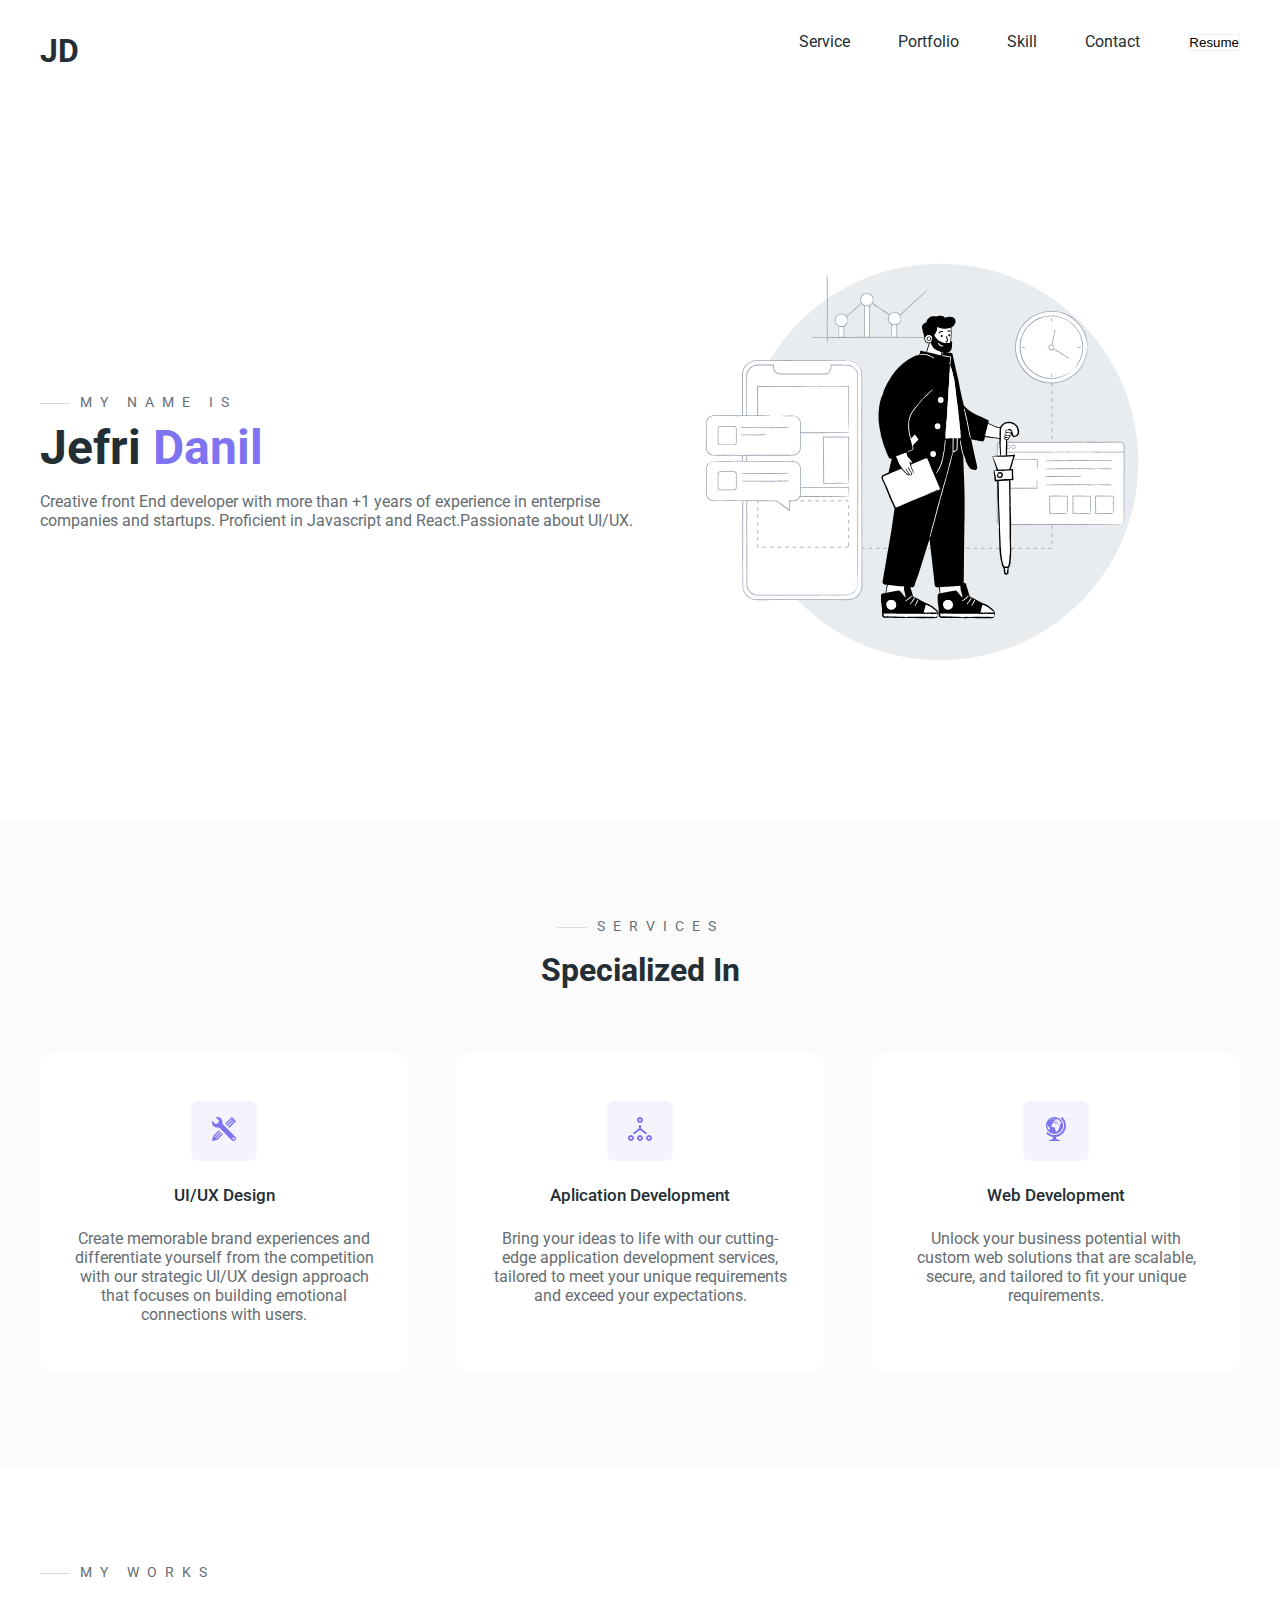
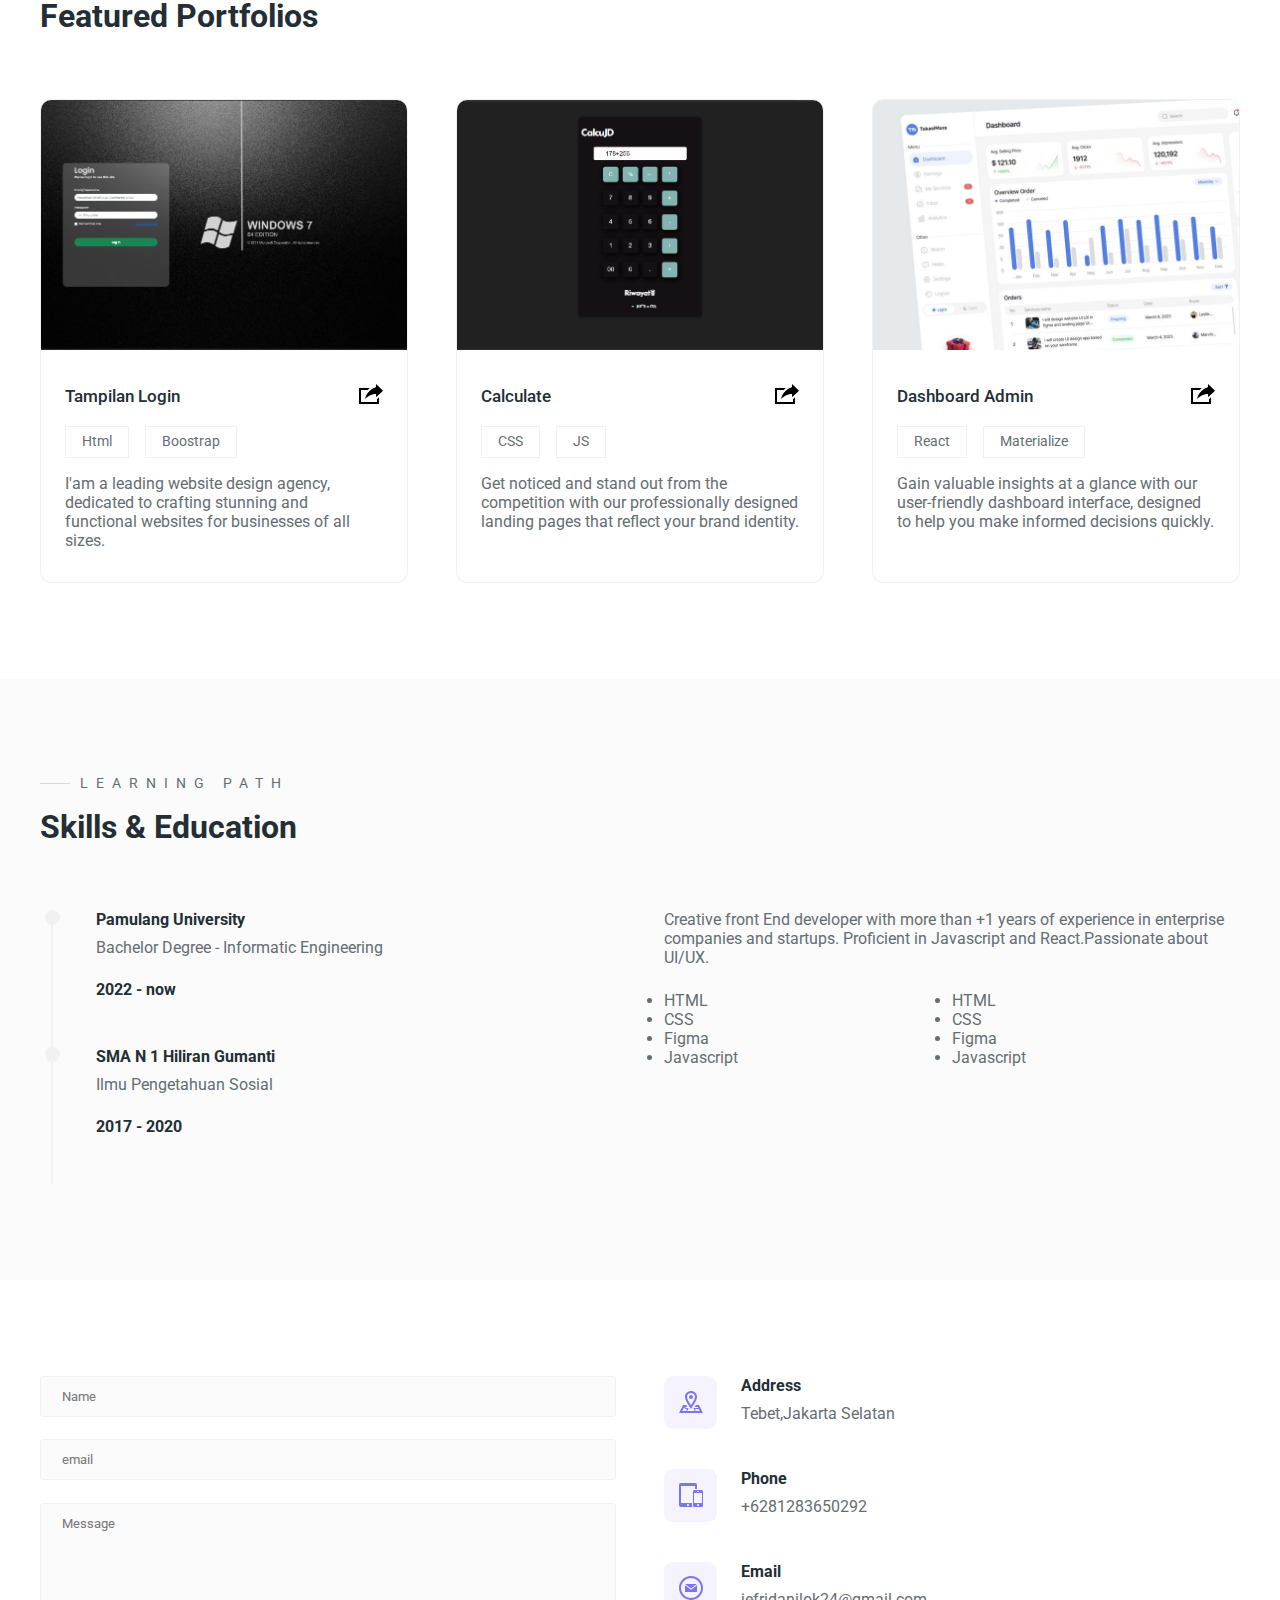
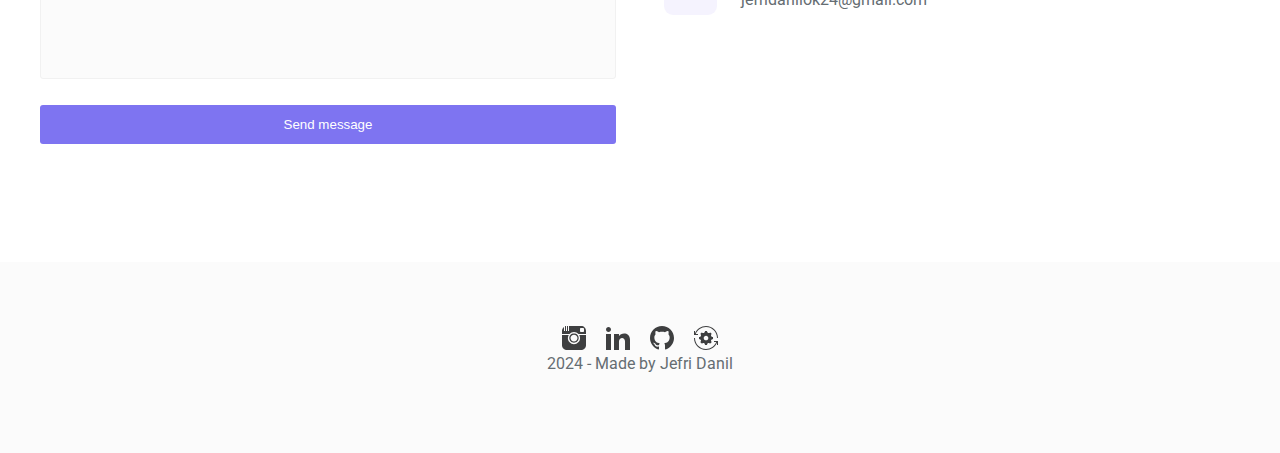
<file: index.html>
<!DOCTYPE html>
<html lang="en">
<head>
    <meta charset="UTF-8"/>
    <meta http-equiv="X-UA-Compatible" content="IE=edge"/>
    <meta name="viewport" content="width=device-width, inital-scale=1.0"/>
    <title>jefriDanilWeb</title>
    <link rel="shortcut icon" href="images/favicon_io/favicon.ico" type="image/x-icon">
    <link rel="stylesheet" href="style/style.css"/>
    <link rel="stylesheet" href="style/responsive.css">
</head>
<body>

    <!--header-->
    <header>
        <div class="main-container">
            <div class="nav">
                <div class="logo">
                    <a href="/">JD</a>
                </div>

                <nav>
                    <ul>
                        <li><a href="#services">Service</a></li>
                        <li><a href="#potofolios">Portfolio</a></li>
                        <li><a href="#skills">Skill</a></li>
                        <li><a href="#contact">Contact</a></li>
                        <li><a href="resume.pdf" target="_blank">
                            <button class="btn">Resume</button></a></li>
                    </ul>
                </nav>
                <div class="burger">
                    <div class="line-1"></div>
                    <div class="line-2"></div>
                    <div class="line-3"></div>
                </div>
            </div>
            <section id="hero">
                <div class="hero-left">
                    <h3 class="pre-title">My name is</h3>
                    <h1 class="hero-name">  Jefri <span> Danil</span></h1>
                    <p>
                        Creative front End developer with more than +1 years of experience in enterprise companies and startups. Proficient in Javascript and React.Passionate about UI/UX.
                    </p>
                </div>
                <div class="hero-right">
                    <img src="images/sapiens (1).svg" alt="foto1">
    
                </div>
            </section>
        </div>
    </header>
    <!--end of header-->

    <!--services-->
    <section id="services">
        <div class="services main-container">
            <h3 class="pre-title">services</h3>
            <h1 class="section-title services-title">Specialized In</h1>
            <div class="grid-3">
                <!--services 1-->
                <div class="service">
                    <div class="service-icon">
                        <svg xmlns="http://www.w3.org/2000/svg" width="24" height="24" viewBox="0 0 24 24"><path d="M23.27 19.743l-11.946-11.945c-.557-.557-.842-1.331-.783-2.115.115-1.485-.395-3.009-1.529-4.146-1.03-1.028-2.375-1.537-3.723-1.537-.507 0-1.015.072-1.506.216l3.17 3.17c.344 1.589-1.959 3.918-3.566 3.567l-3.17-3.17c-.145.492-.217 1-.217 1.509 0 1.347.51 2.691 1.537 3.721 1.135 1.136 2.66 1.646 4.146 1.53.783-.06 1.557.226 2.113.783l11.947 11.944c.468.468 1.103.73 1.763.73 1.368 0 2.494-1.108 2.494-2.494 0-.638-.244-1.276-.73-1.763zm-1.77 2.757c-.553 0-1-.448-1-1s.447-1 1-1 1 .448 1 1-.447 1-1 1zm-8.375-15.753l6.723-6.747 4.152 4.128-6.722 6.771-1.012-1.012 5.488-5.533c.165-.165.165-.435-.001-.602-.166-.165-.436-.165-.601 0l-5.489 5.533-.935-.936 5.495-5.539c.166-.166.166-.437 0-.603-.168-.166-.436-.166-.603.001l-5.494 5.539-1.001-1zm-3.187 9.521l-5.308 5.35c-.166.166-.437.166-.603 0-.165-.166-.166-.436 0-.602l5.308-5.351-.936-.935-5.301 5.343c-.165.168-.435.167-.601.001-.166-.167-.166-.436 0-.602l5.3-5.343-1.004-1.004-5.745 5.787-1.048 5.088 5.203-.937 5.743-5.786-1.008-1.009z"/>
                        </svg>
                    </div>
                    <h4>UI/UX Design</h4>
                    <p>
                        Create memorable brand experiences and differentiate yourself from the competition with our strategic UI/UX design approach that focuses on building emotional connections with users.
                    </p>
                </div>
                <!--services 2-->
                <div class="service">
                    <div class="service-icon">
                        <svg xmlns="http://www.w3.org/2000/svg" width="24" height="24" viewBox="0 0 24 24"><path d="M3 20c.552 0 1 .449 1 1s-.448 1-1 1-1-.449-1-1 .448-1 1-1zm0-2c-1.656 0-3 1.343-3 3s1.344 3 3 3 3-1.343 3-3-1.344-3-3-3zm9 2c.552 0 1 .449 1 1s-.448 1-1 1-1-.449-1-1 .448-1 1-1zm0-2c-1.656 0-3 1.343-3 3s1.344 3 3 3 3-1.343 3-3-1.344-3-3-3zm0-16c.552 0 1 .449 1 1s-.448 1-1 1-1-.449-1-1 .448-1 1-1zm0-2c-1.656 0-3 1.343-3 3s1.344 3 3 3 3-1.343 3-3-1.344-3-3-3zm9 20c.552 0 1 .449 1 1s-.448 1-1 1-1-.449-1-1 .448-1 1-1zm0-2c-1.656 0-3 1.343-3 3s1.344 3 3 3 3-1.343 3-3-1.344-3-3-3zm-1.577-1.721l-6.423-5.028v-3.352c-.323.066-.658.101-1 .101s-.677-.035-1-.101v3.352l-6.424 5.028c.695.233 1.323.602 1.844 1.093l5.58-4.372 5.579 4.373c.522-.492 1.15-.861 1.844-1.094z"/>
                        </svg>
                    </div>
                    <h4>Aplication Development</h4>
                    <p>
                        Bring your ideas to life with our cutting-edge application development services, tailored to meet your unique requirements and exceed your expectations.
                    </p>
                </div>
                <!--services 3-->
                <div class="service">
                    <div class="service-icon">
                       <svg width="24" height="24" xmlns="http://www.w3.org/2000/svg" fill-rule="evenodd" clip-rule="evenodd"><path d="M10.523 18.05c5.243 0 9.5-4.257 9.5-9.5 0-3.023-1.254-5.182-3.189-7.149l1.399-1.401c2.306 2.098 3.757 5.12 3.767 8.48.017 5.844-4.335 10.689-9.977 11.441v.079c0 1.875 1.525 3 3 3h1v1h-11v-1h1c1.499 0 3-1.15 3-3v-.07c-2.755-.352-5.231-1.68-7.023-3.626l1.434-1.411c1.941 1.981 4.185 3.157 7.089 3.157m-8.5-9.5c0-4.694 3.806-8.5 8.5-8.5 4.688 0 8.5 3.802 8.5 8.5 0 4.695-3.806 8.5-8.5 8.5-4.693 0-8.5-3.805-8.5-8.5m11.819-1.777c.032.097.404.523.488.57.199.111.197.432.394.583.375.289.271 1.106.821.609.367-.332 1.086-.963.895-1.538-.101-.304-.566-.081-.709.028-.154-.08-.713-.69-.493-.77.109-.039.348.281.433.33l.41-.006c.116.245.89-.253 1.073-.182l.146.098c-.614-2.021-2.108-3.662-4.034-4.475.036.118-.323.135-.373.259-.048.123-.162.288-.213.354-.088.114-.342.066-.293-.071.052-.143.299-.198-.074-.232-.382-.034-.487-.292-.871.03-.114.096-.2.245-.274.371l-.467.34c-.104.166.06.44.26.318.053-.031.656.554.579.082-.05-.313.168-.526.172-.761.003-.158.241-.056.177.026-.082.104-.175.458.044.476.083.006.291-.137.364-.074-.081-.001-.271.329-.257.324-.093.041-.2-.018-.129.18.064.195-.351.172-.426.212-.03.017-.357-.097-.349-.023-.113-.094.031-.325-.063-.364-.093.145-.05.441-.253.441-.173 0-.413.196-.517.316-.075.082-.523.264-.572.258.257.027.245.215.225.376-.053.372-.854.027-.821.168.032.135-.092.503-.12.621-.025.108.345.177.324.23.002-.006.501-.171.55-.214l.113-.252c.094-.063.193-.114.299-.153l.129-.223c.043-.017.553-.095.589-.078.128.059.366.303.455.413.032.042.195.102.195.162l-.003.192c.088.166.111-.345.074-.249 0-.163.119.06.148.043l-.565-.562c-.175-.295.467.156.552.211.08.055.243.54.459.43l.092-.196.386-.077c-.294.214.195.493.163.48l-.008-.003.008.003c.132.057.212-.052.297-.021.047.019.568.013.485-.07.13.065.07.641-.037.731-.175.145-1.014.085-1.201-.051-.311-.223-.256.24-.407.303-.291.12-.725-.386-1.034-.413l-.011-.001.011.001c.132.001.002-.384.002-.411-.119-.147-.876.016-1.075.043-.373.05-.763.045-1.05.277-.202.164-.204.43-.41.559-.132.084-.277.056-.391.164-.201.19-.432.473-.545.725-.047.105.061.357.035.493-.263.83.066 1.981 1.072 2.108.245.031.499.163.745.089.198-.059.371-.193.583-.208.294-.02.171.413.575.295.195-.057.284.134.284.28-.064.306-.208.476.07.69.188.147.345.356.379.608.02.142.153.386-.011.47-.117.059-.202.396-.201.506.024.129.285.375.363.484.114.157.032.341.124.518.095.181.186.32.252.503.087.253.748-.005.903-.005.525.004.791-.735 1.159-.964.208-.128.151-.48.399-.661.23-.169.475-.27.496-.579.018-.268-.202-.828-.081-1.055.146-.271 1.691-2.455 1.231-2.564l-.653.31c-.126.011-.613-.516-.74-.643-.237-.237-.341-.659-.534-.949-.115-.169-.457-.505-.457-.716.015.039.159.281.225.23l.015-.107-.003-.012.003.012m-10.402 1.777c0-.383.039-.756.098-1.123l.207.13c.08.097.08.51.12.645.098.342.343.533.53.843.109.186.293.655.235.849.077-.127.766.583.892.731.295.349.523.771.042 1.115-.154.112.236.808.035.979l-.259.066c-.159.098-.166.283-.117.448-1.106-1.25-1.783-2.887-1.783-4.683m10.162-4.125c.058-.006-.076.119-.076.119.024.182.157.281.412.373.308.112.027.322-.151.273-.098-.027-.605-.181-.623.018 0 .118-.481 0-.406-.124.052-.084.035-.275.132-.399.136-.181.268-.082.273.023 0 .279.282-.264.439-.283m-3.86-.434l.107-.066c.009-.06.055-.126-.006-.237l.036-.097-.077.022s.11-.473.258-.259l-.063.072c.095.096.122.333.152.487.09.047.229.055.069.136.083-.014-.438.223-.506.126-.051-.059.225-.099.217-.123-.002-.007-.225-.013-.187-.061m-.314-.172l.049-.063.051-.013.107-.074c.031.006.105.067.08.105l-.058.071c-.012.12-.133.118-.222.157-.061.026-.124-.013-.064-.073l.063-.076-.006-.034m-2.276-1.497c.05.058.197.065-.019.204-.129.078-.267.573-.388.573-.361.158-.384-.311-.786.292-.055.082-.28.113-.456.168.485-.488 1.04-.905 1.649-1.237m3.602-.843l-.252.231c-.255.211-.907.625-1.271.499-.37-.127-1.165.473-1.292.477-.048.002.001-.454.254-.488-.099.015.704-.407.84-.57.481-.104.979-.161 1.49-.161l.231.012"/>
                        </svg>
                    </div>
                    <h4>Web Development</h4>
                    <p>
                        Unlock your business potential with custom web solutions that are scalable, secure, and tailored to fit your unique requirements.
                    </p>
                </div>
            </div>
        </div>
    </section>
    <!--end of services-->

    <!--poftfolio-->
    <section id="portfolios">
        <div class="portfolios main-container">
            <h3 class="pre-title">My works</h3>
            <h1 class="section-title">Featured Portfolios</h1>
            
            <div class="grid-3">
                <!--poftfolio 1-->
                <div class="portfolio">
                    <div class="portfolio-cover">
                        <img src="asset/loginFoto.png" alt="portfolio 1">
                    </div>

                    <div class="portfolio-info">
                        <div class="portfolio-title">
                            <h4>Tampilan Login</h4>
                            <a href="login.html" class="portfolio-link">
                                <svg xmlns="http://www.w3.org/2000/svg" width="24" height="24" viewBox="0 0 24 24"><path d="M6 17c2.269-9.881 11-11.667 11-11.667v-3.333l7 6.637-7 6.696v-3.333s-6.17-.171-11 5zm12 .145v2.855h-16v-12h6.598c.768-.787 1.561-1.449 2.339-2h-10.937v16h20v-6.769l-2 1.914z"/>
                                </svg>
                            </a>
                        </div>

                        <div class="portfolio-tags">
                            <div>Html</div>
                            <div>Boostrap</div>
                        </div>

                            <p>
                                I'am a leading website design agency, dedicated to crafting stunning and functional websites for businesses of all sizes.
                            </p>
                    </div>
                    
                </div>
                <!--end of poftfolio 1-->

                <!--poftfolio 2-->
                <div class="portfolio">
                    <div class="portfolio-cover">
                        <img src="images/kalkulator.png" alt="portfolio2">
                    </div>

                    <div class="portfolio-info">
                        <div class="portfolio-title">
                            <h4>Calculate</h4>
                            <a href="CalcuJD.html" class="portfolio-link">
                                <svg xmlns="http://www.w3.org/2000/svg" width="24" height="24" viewBox="0 0 24 24"><path d="M6 17c2.269-9.881 11-11.667 11-11.667v-3.333l7 6.637-7 6.696v-3.333s-6.17-.171-11 5zm12 .145v2.855h-16v-12h6.598c.768-.787 1.561-1.449 2.339-2h-10.937v16h20v-6.769l-2 1.914z"/>
                                </svg>
                            </a>
                        </div>

                        <div class="portfolio-tags">
                            <div>CSS</div>
                            <div>JS</div>
                        </div>

                            <p>
                                Get noticed and stand out from the competition with our professionally designed landing pages that reflect your brand identity.
                            </p>
                    </div>
                    
                </div>
                <!--end of porfolio 2-->

                <!--porfolio 3-->
                <div class="portfolio">
                    <div class="portfolio-cover">
                        <img src="images/portfolio/TakasiMura - Services Provider Dashboard.jpeg" alt="portfolio 3">
                    </div>

                    <div class="portfolio-info">
                        <div class="portfolio-title">
                            <h4>Dashboard Admin</h4>
                            <a href="/" class="portfolio-link">
                                <svg xmlns="http://www.w3.org/2000/svg" width="24" height="24" viewBox="0 0 24 24"><path d="M6 17c2.269-9.881 11-11.667 11-11.667v-3.333l7 6.637-7 6.696v-3.333s-6.17-.171-11 5zm12 .145v2.855h-16v-12h6.598c.768-.787 1.561-1.449 2.339-2h-10.937v16h20v-6.769l-2 1.914z"/>
                                </svg>
                            </a>
                        </div>

                        <div class="portfolio-tags">
                            <div>React</div>
                            <div>Materialize</div>
                        </div>

                            <p>
                                Gain valuable insights at a glance with our user-friendly dashboard interface, designed to help you make informed decisions quickly.
                            </p>
                    </div>
                    
                </div>
                <!--end of porfolio 3-->

            </div>
        </div>
    </section>
    <!--end of porfolio-->

    <!-- skill & education -->
    <section id="skills">
        <div class="skills main-container">
            <h3 class="pre-title">Learning Path</h3>
            <h1 class="section-title"> Skills & Education</h1>

            <div class="skills-grid">
                <div class="skills-left">
                    <!-- education 1 -->
                    <div class="education">
                        <div class="line">
                            <div></div>
                        </div>

                        <div class="education-info">
                            <h4 class="education-title">Pamulang University</h4>
                            <p>Bachelor Degree - Informatic Engineering</p>
                            <h4 class="education-years">2022 - now</h4>
                        </div>
                    </div>

                    <!-- education 2 -->
                    <div class="education">
                        <div class="line">
                            <div></div>
                        </div>

                        <div class="education-info">
                            <h4 class="education-title">SMA N 1 Hiliran Gumanti</h4>
                            <p>Ilmu Pengetahuan Sosial</p>
                            <h4 class="education-years">2017 - 2020</h4>
                        </div>
                    </div>

                    <!-- education 3 
                    <div class="education">
                        <div class="line">
                            <div></div>
                        </div>

                        <div class="education-info">
                            <h4 class="education-title">Kingston University</h4>
                            <p>Master's Degree - Software Engineering</p>
                            <h4 class="education-years">2019 - 2024</h4>
                        </div>
                    </div> -->
                </div>
                <div class="skills-righ">
                    <P>
                        Creative front End developer with more than +1 years of experience in enterprise companies and startups. Proficient in Javascript and React.Passionate about UI/UX.
                    </P>

                    <div class="skills-list">
                        <ul>
                            <li>HTML</li>
                            <li>CSS</li>
                            <li>Figma</li>
                            <li>Javascript</li>
                        </ul>
                        <ul>
                            <li>HTML</li>
                            <li>CSS</li>
                            <li>Figma</li>
                            <li>Javascript</li>
                        </ul>
                    </div>
                </div>
            </div>
        </div>
    </section>
    <!-- end of skill -->
    <!-- contact-->
    <section id="contact">
        <div class="contact main-container">
            <div class="contact-left">
                <form class="contact-form" action="https://formspree.io/f/mrbgladr" method="post">
                    <div>
                        <input type="text" placeholder="Name" name="name">
                    </div>
                    <div>
                        <input type="email" placeholder="email" name="email">
                    </div>
                    <div>
                        <textarea name="message" placeholder="Message" id="message" cols="30" rows="10"></textarea>
                    </div>
                    <div>
                        <button class="btn-submit">Send message</button>
                    </div>
                </form>
            </div>
            <div class="contact-right">
                <!--contact item 1-->
                <div class="contact-item">
                    <div class="contact-item-icon">
                        <svg xmlns="http://www.w3.org/2000/svg" width="24" height="24" viewBox="0 0 24 24"><path d="M12 3c2.131 0 4 1.73 4 3.702 0 2.05-1.714 4.941-4 8.561-2.286-3.62-4-6.511-4-8.561 0-1.972 1.869-3.702 4-3.702zm0-2c-3.148 0-6 2.553-6 5.702 0 3.148 2.602 6.907 6 12.298 3.398-5.391 6-9.15 6-12.298 0-3.149-2.851-5.702-6-5.702zm0 8c-1.105 0-2-.895-2-2s.895-2 2-2 2 .895 2 2-.895 2-2 2zm8 6h-3.135c-.385.641-.798 1.309-1.232 2h3.131l.5 1h-4.264l-.344.544-.289.456h.558l.858 2h-7.488l.858-2h.479l-.289-.456-.343-.544h-2.042l-1.011-1h2.42c-.435-.691-.848-1.359-1.232-2h-3.135l-4 8h24l-4-8zm-12.794 6h-3.97l1.764-3.528 1.516 1.528h1.549l-.859 2zm8.808-2h3.75l1 2h-3.892l-.858-2z"/></svg>
                    </div>
                    <div class="contact-item-detail">
                        <h4> Address</h4>
                        <p>Tebet,Jakarta Selatan</p>
                    </div>
                </div>
                <!--contact item 2-->
                <div class="contact-item">
                    <div class="contact-item-icon">
                        <svg width="24" height="24" xmlns="http://www.w3.org/2000/svg" fill-rule="evenodd" clip-rule="evenodd"><path d="M13.563 24h-11.563c-1.104 0-2-.896-2-2v-20c0-1.104.896-2 2-2h14c1.104 0 2 .896 2 2v4h-2v-3h-14v17h11v2.5c0 .524.182 1.175.563 1.5zm8.937-17c.828 0 1.5.672 1.5 1.5v14c0 .826-.671 1.5-1.5 1.5h-7c-.829 0-1.5-.675-1.5-1.5v-14c0-.827.673-1.5 1.5-1.5h7zm-13.5 14c.552 0 1 .448 1 1s-.448 1-1 1-1-.448-1-1 .448-1 1-1zm10 2c-.553 0-1-.448-1-1s.447-1 1-1c.552 0 .999.448.999 1s-.447 1-.999 1zm4-3v-10.024h-8v10.024h8zm-3.5-11c.275 0 .5-.224.5-.5s-.225-.5-.5-.5h-1c-.276 0-.5.224-.5.5s.224.5.5.5h1z"/></svg>
                    </div>
                    <div class="contact-item-detail">
                        <h4> Phone</h4>
                        <p>+6281283650292</p>
                    </div>
                </div>
                <!--contact item 3-->
                <div class="contact-item">
                    <div class="contact-item-icon">
                        <svg xmlns="http://www.w3.org/2000/svg" width="24" height="24" viewBox="0 0 24 24"><path d="M12 2.02c5.514 0 10 4.486 10 10s-4.486 10-10 10-10-4.486-10-10 4.486-10 10-10zm0-2c-6.627 0-12 5.373-12 12s5.373 12 12 12 12-5.373 12-12-5.373-12-12-12zm0 12.55l-5.992-4.57h11.983l-5.991 4.57zm0 1.288l-6-4.629v6.771h12v-6.771l-6 4.629z"/></svg>
                    </div>
                    <div class="contact-item-detail">
                        <h4> Email</h4>
                        <p>jefridanilok24@gmail.com</p>
                    </div>
                </div>
            </div>
        </div>
    </section>

    <!-- end of contact-->
    <!-- footer-->
    <footer>
        <div class="div footer-icons">
            <a href="https://www.instagram.com/_jefridanil/?next=%2F"><svg xmlns="http://www.w3.org/2000/svg" width="24" height="24" viewBox="0 0 24 24"><path d="M11.984 16.815c2.596 0 4.706-2.111 4.706-4.707 0-1.409-.623-2.674-1.606-3.538-.346-.303-.735-.556-1.158-.748-.593-.27-1.249-.421-1.941-.421s-1.349.151-1.941.421c-.424.194-.814.447-1.158.749-.985.864-1.608 2.129-1.608 3.538 0 2.595 2.112 4.706 4.706 4.706zm.016-8.184c1.921 0 3.479 1.557 3.479 3.478 0 1.921-1.558 3.479-3.479 3.479s-3.479-1.557-3.479-3.479c0-1.921 1.558-3.478 3.479-3.478zm5.223.369h6.777v10.278c0 2.608-2.114 4.722-4.722 4.722h-14.493c-2.608 0-4.785-2.114-4.785-4.722v-10.278h6.747c-.544.913-.872 1.969-.872 3.109 0 3.374 2.735 6.109 6.109 6.109s6.109-2.735 6.109-6.109c.001-1.14-.327-2.196-.87-3.109zm2.055-9h-12.278v5h-1v-5h-1v5h-1v-4.923c-.346.057-.682.143-1 .27v4.653h-1v-4.102c-1.202.857-2 2.246-2 3.824v3.278h7.473c1.167-1.282 2.798-2 4.511-2 1.722 0 3.351.725 4.511 2h7.505v-3.278c0-2.608-2.114-4.722-4.722-4.722zm2.722 5.265c0 .406-.333.735-.745.735h-2.511c-.411 0-.744-.329-.744-.735v-2.53c0-.406.333-.735.744-.735h2.511c.412 0 .745.329.745.735v2.53z"/></svg>
            </a>
            <a href="https://www.linkedin.com/in/jefri-danil-59bb92286/"><svg xmlns="http://www.w3.org/2000/svg" width="24" height="24" viewBox="0 0 24 24"><path d="M4.98 3.5c0 1.381-1.11 2.5-2.48 2.5s-2.48-1.119-2.48-2.5c0-1.38 1.11-2.5 2.48-2.5s2.48 1.12 2.48 2.5zm.02 4.5h-5v16h5v-16zm7.982 0h-4.968v16h4.969v-8.399c0-4.67 6.029-5.052 6.029 0v8.399h4.988v-10.131c0-7.88-8.922-7.593-11.018-3.714v-2.155z"/></svg>
            </a>
            <a href="https://github.com/jfridanil"><svg xmlns="http://www.w3.org/2000/svg" width="24" height="24" viewBox="0 0 24 24"><path d="M12 0c-6.626 0-12 5.373-12 12 0 5.302 3.438 9.8 8.207 11.387.599.111.793-.261.793-.577v-2.234c-3.338.726-4.033-1.416-4.033-1.416-.546-1.387-1.333-1.756-1.333-1.756-1.089-.745.083-.729.083-.729 1.205.084 1.839 1.237 1.839 1.237 1.07 1.834 2.807 1.304 3.492.997.107-.775.418-1.305.762-1.604-2.665-.305-5.467-1.334-5.467-5.931 0-1.311.469-2.381 1.236-3.221-.124-.303-.535-1.524.117-3.176 0 0 1.008-.322 3.301 1.23.957-.266 1.983-.399 3.003-.404 1.02.005 2.047.138 3.006.404 2.291-1.552 3.297-1.23 3.297-1.23.653 1.653.242 2.874.118 3.176.77.84 1.235 1.911 1.235 3.221 0 4.609-2.807 5.624-5.479 5.921.43.372.823 1.102.823 2.222v3.293c0 .319.192.694.801.576 4.765-1.589 8.199-6.086 8.199-11.386 0-6.627-5.373-12-12-12z"/></svg>
            </a>
            <a href="https://www.upwork.com/freelancers/~0129ee848e9ca86014"><svg width="24" height="24" xmlns="http://www.w3.org/2000/svg" fill-rule="evenodd" clip-rule="evenodd"><path d="M24 19h-1v-2.2c-1.853 4.237-6.083 7.2-11 7.2-6.623 0-12-5.377-12-12h1c0 6.071 4.929 11 11 11 4.66 0 8.647-2.904 10.249-7h-2.249v-1h4v4zm-11.036 0h-1.886c-.34-.957-.437-1.571-1.177-1.878h-.001c-.743-.308-1.251.061-2.162.494l-1.333-1.333c.427-.899.804-1.415.494-2.163-.308-.74-.926-.839-1.878-1.177v-1.886c.954-.339 1.57-.437 1.878-1.178.308-.743-.06-1.248-.494-2.162l1.333-1.333c.918.436 1.421.801 2.162.494l.001-.001c.74-.307.838-.924 1.177-1.877h1.886c.34.958.437 1.57 1.177 1.877l.001.001c.743.308 1.252-.062 2.162-.494l1.333 1.333c-.435.917-.801 1.421-.494 2.161v.001c.307.739.915.835 1.878 1.178v1.886c-.953.338-1.571.437-1.878 1.178-.308.743.06 1.249.494 2.162l-1.333 1.333c-.92-.438-1.42-.802-2.157-.496-.746.31-.844.926-1.183 1.88zm-.943-4.667c-1.289 0-2.333-1.044-2.333-2.333 0-1.289 1.044-2.334 2.333-2.334 1.289 0 2.333 1.045 2.333 2.334 0 1.289-1.044 2.333-2.333 2.333zm-8.021-5.333h-4v-4h1v2.2c1.853-4.237 6.083-7.2 11-7.2 6.623 0 12 5.377 12 12h-1c0-6.071-4.929-11-11-11-4.66 0-8.647 2.904-10.249 7h2.249v1z"/></svg>
            </a>
            <p> 2024 - Made by Jefri Danil</p>
        </div>
    </footer>


    <!-- end of footer-->

    <script src="scripts/main.js"></script>

</body>
</html>
</file>
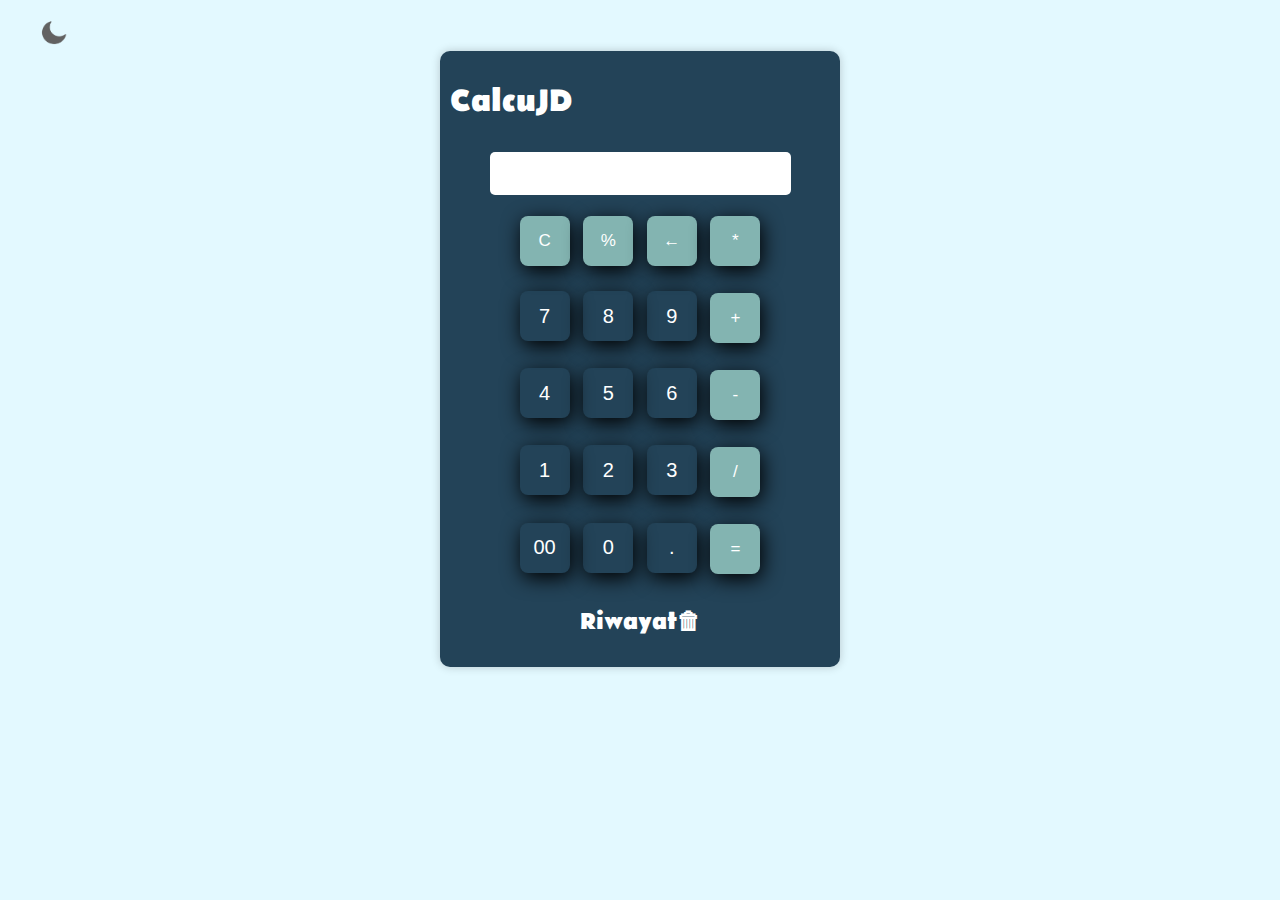
<file: CalcuJD.html>
<!DOCTYPE html>
<html lang="en">

<head>
    <meta charset="UTF-8">
    <meta http-equiv="X-UA-Compatible" content="IE=edge">
    <meta name="viewport" content="width=device-width, initial-scale=1.0">
    <title>CalcuJD</title>
    <link rel="icon" type="image/x-icon" href="Logo.png">
    <link href="style.css" rel="stylesheet" type="text/css" />
    <link href="utils.css" rel="stylesheet" type="text/css" />
</head>

<body>

    <img src="images/moon.png" id="icon">

    <div class="cal-outer-body">
        <div class="cal-inner-body">
            <h1 class="text-right">CalcuJD</h1>
            <div class="container flex flex-col items-center">
                <audio src="./sound-effect/click-sound.wav" id="click-sound"></audio>

                <div class="row">
                    <input type="text" class="input">
                </div>

                <div class="row">
                    <button class="button arithmetic">C</button>
                    <button class="button arithmetic">%</button>
                    <button class="button arithmetic">←</button>
                    <button class="button arithmetic">*</button>

                </div>

                <div class="row">
                    <button class="button">7</button>
                    <button class="button">8</button>
                    <button class="button">9</button>
                    <button class="button arithmetic">+</button>

                </div>

                <div class="row">
                    <button class="button">4</button>
                    <button class="button">5</button>
                    <button class="button">6</button>
                    <button class="button arithmetic">-</button>

                </div>

                <div class="row">
                    <button class="button">1</button>
                    <button class="button">2</button>
                    <button class="button">3</button>
                    <button class="button arithmetic">/</button>

                </div>

                <div class="row">
                    <button class="button">00</button>
                    <button class="button">0</button>
                    <button class="button">.</button>
                    <button class="button arithmetic">=</button>

                </div>

                <div class="history">
                    <h2 class="historyHeadline">Riwayat<a class="clearHistory"
                            title="Click to clear Calculation History">🗑</a></h2>
                    <ul id="history-list"></ul>
                </div>
            </div>
        </div>
    </div>
    <script src="script.js"></script>
</body>

</html>
</file>
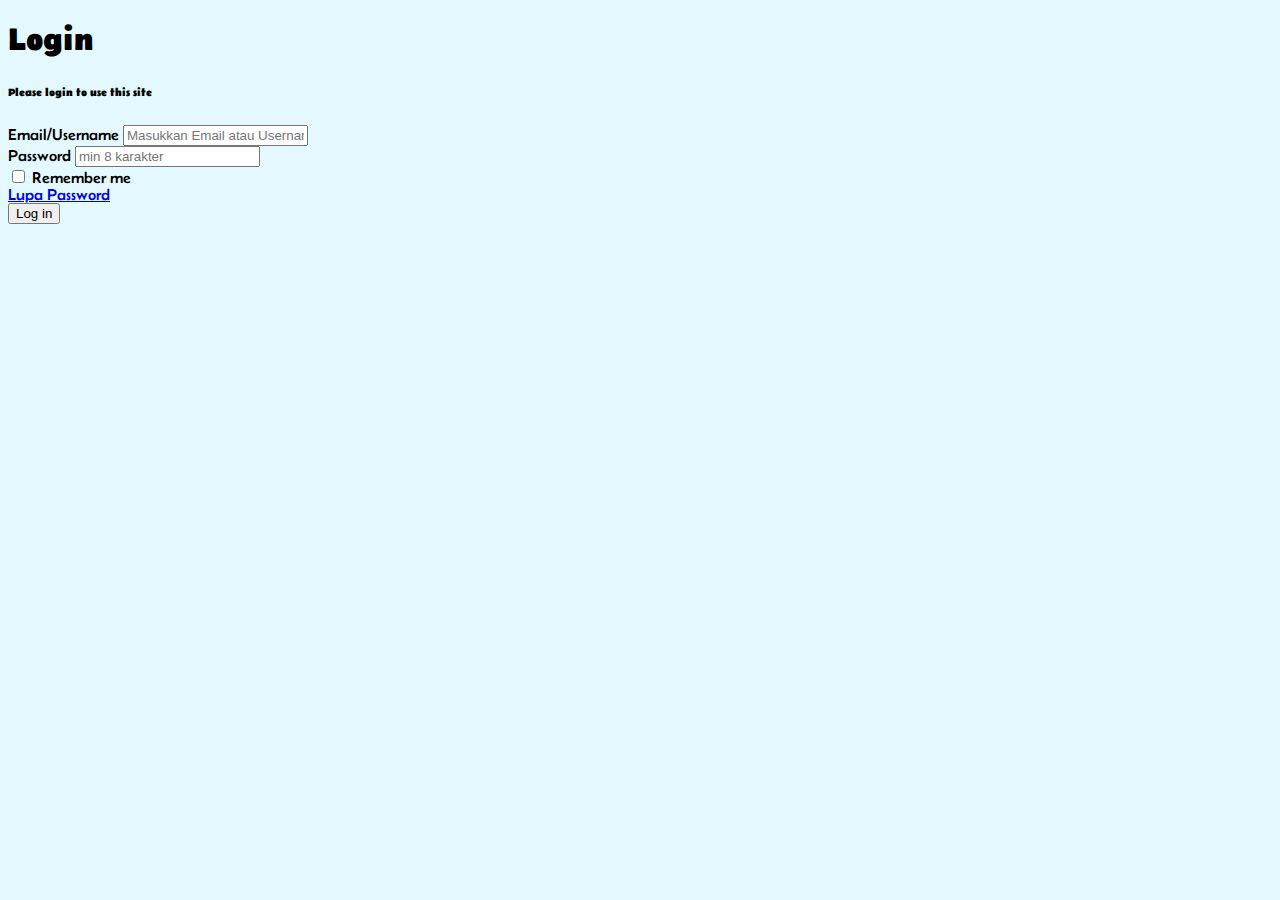
<file: login.html>
<!doctype html>
<html lang="en">
  <head>
    <!-- Required meta tags -->
    <meta charset="utf-8">
    <meta name="viewport" content="width=device-width, initial-scale=1">

    <!-- Bootstrap CSS -->
    <link href="https://cdn.jsdelivr.net/npm/bootstrap@5.1.3/dist/css/bootstrap.min.css" rel="stylesheet" integrity="sha384-1BmE4kWBq78iYhFldvKuhfTAU6auU8tT94WrHftjDbrCEXSU1oBoqyl2QvZ6jIW3" crossorigin="anonymous">
    <link rel="stylesheet" href="style.css">
     
    <title>Form Login</title>
  </head>
  <body>
    <div class="container">
      <div class="card login-form">
        <div class="card-body">
          <h1 class="card-title">Login</h1>
          <h6 class="card-subtitle  mb-5">Please login to use this site</h6>

          <form>
            <div class="mb-4">
              <label for="exampleInputEmail1" class="form-label">Email/Username</label>
              <input type="email" class="form-control" id="exampleInputEmail1" aria-describedby="emailHelp" placeholder="Masukkan Email atau Username anda">
            </div>
            <div class="mb-3">
              <label for="exampleInputPassword1" class="form-label">Password</label>
              <input type="password" class="form-control" id="exampleInputPassword1" placeholder="min 8 karakter">
            </div>

            <div class="d-flex justify-content-between">
              <div class="mb-3 form-check">
                <input type="checkbox" class="form-check-input" id="exampleCheck1">
                <label class="form-check-label" for="exampleCheck1">Remember me</label>
              </div>
              <div>
                <a href="#"> Lupa Password</a>
              </div>
            </div>


            <div class="d-grid mt-5" >
            <button type="submit" class="btn btn-success btn-login">Log in</button>
            </div>
          </form>
        </div>
      </div>

    </div>
  
  
  
    <script src="https://cdn.jsdelivr.net/npm/bootstrap@5.1.3/dist/js/bootstrap.bundle.min.js" integrity="sha384-ka7Sk0Gln4gmtz2MlQnikT1wXgYsOg+OMhuP+IlRH9sENBO0LRn5q+8nbTov4+1p" crossorigin="anonymous"></script>
  </body>
</html>
</file>
<file: style/style.css>
@import url("https://fonts.googleapis.com/css2?family=Roboto:wght@400;500;700;900&display=swap");

:root {
    --primaryTextColor: #232e35;/*untuk judul title*/
    --secondaryTextColor: #656d72;/*untuk text paragraph*/

    --borderColor: #f1f1f1;
    --lineColor: #d9d9d9; /* untuk line di pre tittle */

    --primaryBackgroundColor: #fff;
    --secondaryBackgroundColor: #fbfbfb;
    --thirdBackgroundColor: #f5f3fe;

    --primaryIconColor: #7e74f1;
    --primaryIconColorHover: #5d51e8;

    --sectionPadding: 6rem 0;
    --itemBorderRadius: 0.7rem;

}

* {
    margin: 0;
    padding: 0;
    box-sizing: border-box;
}

body {
    font-family: "Roboto", sans-serif;
}

h1,
h2,
h3,
h4,
h5,
h6, 
strong {
    color: var(--primaryTextColor) ;
}

p {
    font-size: 1rem; /* 16 pxl */
    line-height: 1,9rem;
}

p, 
span, 
label, 
input, 
textarea, 
li {
    color: var(--secondaryTextColor);
}

a {
    text-decoration: none;
}

.main-container {
    width: 1200px;
    margin: 0 auto;
}

@media screen and (max-width: 1200px) {
    .main-container {
        width: 90%;
    }
}

/* button */
.btn {
    padding: 1rem 1,5rem;
    background: white;
    border: 1.5px solid var(--borderColor);
    cursor: pointer;
    transition: .2s ease-in-out;
}

.btn:hover{
    box-shadow: rgba(0, 0, 0, 0.04) 0px 3px 5px;
}

/* tittle */
.section-title {
    margin: 1rem 0 4rem;
    font-size: 2rem;
}

.pre-title {
    text-transform: uppercase;
    letter-spacing: .5rem;
    color: var(--secondaryTextColor);
    position: relative;
    padding-left: 40px;
    width: fit-content;
    font-weight: 400;
    font-size: 0.9rem;
}

.pre-title::before {
    content:"";
    width: 30px;
    height: 1px;
    background: var(--lineColor);
    position: absolute;
    display: block;
    left: 0;
    top: 50%;

}

/* layout */
.grid-3 {
    display: grid;
    grid-template-columns: repeat(auto-fit, minmax(250px, 1fr));
    gap: 3rem;
}


/* logo and navigation menu */
.nav {
    display: flex;
    justify-content: space-between;
    padding: 2rem 0;
}

.nav ul {
    list-style: none;
    display: flex;
    gap: 3rem;
}

.logo {
    display: flex;
    align-items: center;
    font-weight: 700;
    font-size: 2rem;
}

.logo a {
    color: var(--primaryTextColor);
}

nav ul li {
    display: flex;
    align-items: center;
}

nav ul li a {
    color: var(--primaryTextColor);

}

/* burger */
.burger div{
    width: 25px;
    height: 2px;
    background-color: black;
    margin: 7px;
    transition: all .3s;
    z-index: 99;
}

.burger {
    display: none;
    z-index: 99;
    position: fixed;
    top: 33px;
    right: 35px;
}

/* hero section */
#hero {
    height: 720px;
    display: grid;
    grid-template-columns: 1fr 1fr;
    align-items: center;
}

.hero-name {
    font-size: 3rem;
    font-weight: 700;
    margin: .5rem 0 1rem;
}

.hero-name span {
    color: var(--primaryIconColor);
}

.hero-right img{
    width: 90%;
}

.hero-right {
    display: flex;
    justify-content: center;
}

/* services section */
#services {
    background-color: var(--secondaryBackgroundColor);
    padding: var(--sectionPadding);
}

.services .pre-title {
    margin: 0 auto;
}

.services-title {
    text-align: center;
}

.service {
    padding: 3rem 2rem;
    text-align: center;
    background: var(--primaryBackgroundColor);
    border-radius: var(--itemBorderRadius);
}

.service h4 {
    margin: 1.5rem;
    font-weight: 500;
    font-size: 1.05rem;
}

.service-icon {
    background: var(--thirdBackgroundColor);
    width: fit-content;
    margin: 0 auto;
    padding: 1rem 1.3rem;
    border-radius: 0.5rem;
}

.service-icon svg {
    fill: var(--primaryIconColor);
}

/* portfolio section */
#portfolios {
    padding: var(--sectionPadding);
}

.portfolio {
    border-radius: var(--itemBorderRadius);
    overflow: hidden;
    border: 1px solid var(--borderColor);
}

.portfolio-cover {
    height: 250px;
}

.portfolio-cover img {
    width: 100%;
    height: 100%;
    object-fit: cover;
}

.portfolio-info {
    padding: 2rem 1.5rem;
}

.portfolio-title {
    display: flex;
    justify-content: space-between;
    align-items: center;
    gap: 1rem;
}

.portfolio h4 {
    font-weight: 500;
    font-size: 1.05rem;
}

.portfolio a svg:hover {
    fill: var(--primaryIconColor);
}

.portfolio-title a svg {
    transition: .2s ease-in-out;
}

.portfolio-tags {
    display: flex;
    gap: 1rem;
    margin: 1rem 0;    
}

.portfolio-tags div {
    font-size: .9rem;
    border: 1px solid var(--borderColor);
    padding: .4rem 1rem;
    color: var(--secondaryTextColor);

}

/* skills & education */
#skills {
    padding: var(--sectionPadding);
    background: var(--secondaryBackgroundColor);
}

.skills-grid {
    display: grid;
    grid-template-columns: repeat(auto-fit, minmax(350px, 1fr));
    gap: 3rem;
}

.education {
    display: flex;
    gap: 2rem;
}

.education .line {
    padding: 0 .7rem;
}

.education .line div {
    width: 2px;
    height: 100%;
    background: var(--borderColor);
    position: relative;
}

.education-info p {
    margin: .6rem 0 1.4rem;
}

.education-years {
    margin-bottom: 3rem;
}

/* The dot on the line */
.education .line div:before {
    content: "";
    width: 15px;
    height: 15px;
    background: var(--borderColor);
    border-radius: 50%;
    position: absolute;
    left: -6px;
}

.skills-list {
    display: grid;
    grid-template-columns: 1fr 1fr;
    margin-top: 1.5rem;
}

.skills-right ul {
    line-height: 2rem;
    padding: 0 1rem;
}


/*contact section*/
#contact {
    padding: var(--sectionPadding);
}

.contact{
    display: grid;
    grid-template-columns: repeat(auto-fit, minmax(350px, 1fr));
    gap: 3rem;
}

.contact-form div{
    margin-bottom: 1.4rem;
}

.contact-form input, .contact-form textarea {
    width: 100%;
    padding: .75rem 1.3rem;
    font-family: "Roboto", sans-serif;
    background: var(--secondaryBackgroundColor);
    border: 1px solid var(--borderColor);
    border-radius: 3px;
    resize: none;
}

.contact-form input:focus, .contact-form textarea:focus{
    outline: none;
    border: 1px solid #7d7d7d;
}

.btn-submit {
    width: 100%;
    padding: .75rem 1.3rem;
    background-color: var(--primaryIconColor);
    color: white;
    border: none;
    border-radius: 3px;
    cursor: pointer;
    transition: .2s ease-in-out;
}

.btn-submit:hover{
    background: var(--primaryIconColorHover);
}

.contact-item {
    display: flex;
    gap: 1.5rem;
    margin-bottom: 2.5rem;
}

.contact-item-icon {
    background: var(--thirdBackgroundColor);
    width: 53px;
    height: 53px;
    border-radius: 9px;
    display: flex;
    justify-content: center;
    align-items: center;
}

.contact-item-icon svg{
    fill: var(--primaryIconColor);
}

.contact-item-detail h4{
    margin-bottom: 0.6rem ;
}

/* footer section */
footer{
    padding: 4rem 0;
    background: var(--secondaryBackgroundColor);
    text-align: center;
}

.footer-icons {
    margin-bottom: 1rem;
}

.footer-icons a{
    margin: 0 0.5rem;
}

.footer-icons svg{
    fill: #3e3f40;
}

.footer-icons a:hover svg {
    fill: #000;
}
</file>
<file: style/responsive.css>
@media screen and (max-width: 1000px){
    p {
        font-size: 0.9rem;
        line-height: 1.8rem;
    }

    .grid-3{
        gap: 1rem;
    }

    .skills-right ul li {
        font-size: 0.9rem;
    }
}

@media screen and (max-width: 825px) {
    /* burger */
    .burger {
        display: block;
        cursor: pointer;
    }

    .toggle-burger .line-1 {
        transform: rotate(-45deg) translate(-5px, 7px);
    }

    .toggle-burger .line-2 {
        opacity: 0;
    }

    .toggle-burger .line-3 {
        transform: rotate(45deg) translate(-5px, -7px);
    }

    /*navigation*/
    nav {
        position: fixed;
        width: 50%;
        right: 0;
        top: 0;
        height: 100vh;
        flex-direction: column;
        background: var(--primaryBackgroundColor);
        border-left:1px solid var(--borderColor);
        z-index: 9;
        transform: translateX(100%);
       transition: 0.2s ease-in-out; 
    }

    nav ul {
        height: 100vh;
        align-items: center;
        flex-direction: column;
        justify-content: center;
    }
    
    .nav-active {
        transform: translateX(0);
    }
    :root {
        --sectionPadding: 4rem 0;
    }

    .section-tittle {
        font-size: 1.6rem;
        margin: 0.6rem 0 2.5rem;
    }

    .pre-tittle {
        font-size: 0.8rem; 
    }

    /*hero section */
    #hero {
        grid-template-columns: 1fr;
        height: fit-content;
    }

    .hero-right {
        order: -1;
    }
    .hero-right img {
        width: 70%;
    }

    .hero-name {
        font-size: 2.3rem;
        margin-bottom: 0.5rem;
    }

    /* skill section*/

    .skills-grid {
        gap: 1rem;
    }

    /* footer section*/
    footer {
        padding: 2rem 0;
    }

}


@media screen and (max-width: 640px){
    /* Tittle*/
    .section-tittle {
        font-size: 1.3rem;
    }

    .pre-tittle {
        font-size: 0.7rem;
    }
}
</file>
<file: style.css>
@import url("https://fonts.googleapis.com/css2?family=Belanosima&display=swap");

:root {
  --primary-color: #e3f9ff;
  --secondary-color: rgb(35, 67, 88);
}
.dark-theme {
  --primary-color: #212121;
  --secondary-color: #141013;
}

body {
  height: 100%;
  font-family: "Belanosima", sans-serif;
  background-color: var(--primary-color);
}

#icon {
  margin-left: 30px;
  margin-top: 10px;
  width: 30px;
  height: 30px;
  cursor: pointer;
}

.historyHeadline {
  text-align: center;
}

.clearHistory {
  cursor: pointer;
}

.button {
  width: 50px;
  height: 50px;
  border: none;
  outline: none;
  padding: 10px;
  border-radius: 0.5rem;
  margin: 0.3rem;
  box-shadow: 2px 5px 20px #000;
  background: transparent;
  font-size: 20px;
  color: #fff;
  cursor: pointer;
}

.button.arithmetic {
  background: #83b4b1;
  font-size: 17px;
}

/* Responsive styles for smaller screens */
@media screen and (max-width: 768px) {
  .cal-outer-body {
    width: 350px;
  }
}

.input {
  height: 100%;
  width: 100%;
}

.button:active {
  background-color: black;
  color: #81eded;
}

.button:hover {
  /* added a button hover effect */
  background-color: #000000;
  opacity: 0.7;
}

.row {
  margin: 8px 0;
}

.row input {
  width: 225px;
  font-size: 20px;
  margin: 0;
  padding: 10px 38px;
  border: none;
  border-radius: 5px;
}

.cal-outer-body {
  display: block;
  margin: 0 auto;
  width: 400px;
  box-shadow: 0 0 10px 0 rgba(0, 0, 0, 0.2);
  background: var(--secondary-color);
  border-radius: 10px;
  color: #fff;
}

.cal-inner-body {
  padding: 10px;
}

.shake {
  animation: shake 0.5s ease-in-out;
}

@keyframes shake {
  0%,
  100% {
    transform: translateX(0);
  }
  10%,
  30%,
  50%,
  70%,
  90% {
    transform: translateX(-10px);
  }
  20%,
  40%,
  60%,
  80% {
    transform: translateX(10px);
  }
}
</file>
<file: utils.css>
.text-center{
    text-align: center;
}

.mx-auto{
    margin: auto;
}

.flex{
    display: flex;
}

.flex-col{
    flex-direction: column;
}

.items-center{
    align-items: center;
}
</file>
